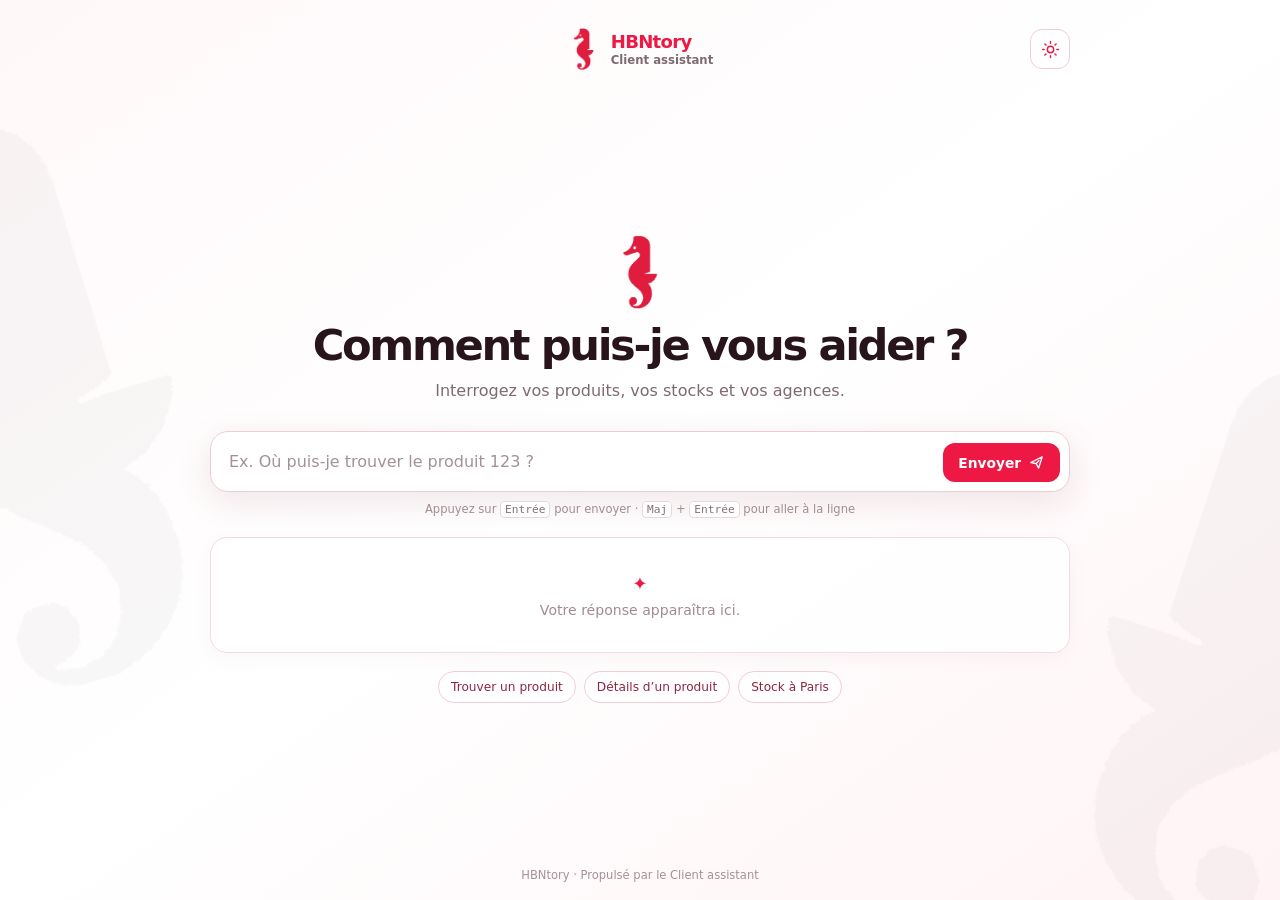
<file: client-web-interface/index.html>
<!DOCTYPE html>
<html lang="fr">
<head>
    <meta charset="UTF-8">
    <meta name="viewport" content="width=device-width, initial-scale=1.0">
    <meta name="theme-color" content="#ed1944">
    <title>HBNtory · Client assistant</title>
    <link rel="stylesheet" href="style.css">
</head>
<body>
    <img class="background-logo background-logo-left" src="seahorse.png" alt="" aria-hidden="true">
    <img class="background-logo background-logo-right" src="seahorse.png" alt="" aria-hidden="true">

    <main class="app-shell">
        <header class="brand">
            <img src="seahorse.png" alt="Logo Holberton" class="brand-logo">
            <div>
                <p class="brand-name">HBNtory</p>
                <p class="brand-subtitle">Client assistant</p>
            </div>
            <button id="theme-toggle" class="theme-toggle" type="button" aria-label="Activer le thème sombre" aria-pressed="false">
                <svg class="sun-icon" viewBox="0 0 24 24" aria-hidden="true"><circle cx="12" cy="12" r="4"></circle><path d="M12 2v2M12 20v2M4.93 4.93l1.41 1.41M17.66 17.66l1.41 1.41M2 12h2M20 12h2M4.93 19.07l1.41-1.41M17.66 6.34l1.41-1.41"></path></svg>
                <svg class="moon-icon" viewBox="0 0 24 24" aria-hidden="true"><path d="M20.6 15.2A8.5 8.5 0 0 1 8.8 3.4 8.5 8.5 0 1 0 20.6 15.2Z"></path></svg>
                <span class="sr-only">Changer le thème</span>
            </button>
        </header>

        <section class="assistant" aria-labelledby="page-title">
            <div class="intro">
                <img src="seahorse.png" alt="" aria-hidden="true" class="intro-logo">
                <h1 id="page-title">Comment puis-je vous aider&nbsp;?</h1>
                <p>Interrogez vos produits, vos stocks et vos agences.</p>
            </div>

            <form id="query-form" class="query-form">
                <label class="sr-only" for="question">Votre question</label>
                <textarea id="question" rows="1" placeholder="Ex. Où puis-je trouver le produit 123 ?" autocomplete="off" required></textarea>
                <button id="submit-button" type="submit" aria-label="Envoyer la question">
                    <span>Envoyer</span>
                    <svg viewBox="0 0 24 24" aria-hidden="true"><path d="m4 12 16-8-5 16-3.5-6.5L4 12Z"></path><path d="m11.5 13.5 4-4"></path></svg>
                </button>
            </form>
            <p class="keyboard-hint">Appuyez sur <kbd>Entrée</kbd> pour envoyer · <kbd>Maj</kbd> + <kbd>Entrée</kbd> pour aller à la ligne</p>

            <section id="response-container" class="response-container" aria-live="polite" aria-label="Réponse de l’assistant">
                <div id="empty-state" class="empty-state">
                    <span class="sparkle">✦</span>
                    <p>Votre réponse apparaîtra ici.</p>
                </div>
                <div id="conversation" class="conversation" hidden></div>
            </section>

            <div class="suggestions" aria-label="Questions suggérées">
                <button type="button" data-question="Dans quelle agence puis-je trouver le produit 123 ?">Trouver un produit</button>
                <button type="button" data-question="Donne-moi les détails du produit 123.">Détails d’un produit</button>
                <button type="button" data-question="Quels produits sont disponibles dans l’agence de Paris ?">Stock à Paris</button>
            </div>
        </section>

        <footer>HBNtory · Propulsé par le Client assistant</footer>
    </main>
    <script src="script.js"></script>
</body>
</html>
</file>
<file: client-web-interface/style.css>
:root {
    --rose: #ed1944;
    --rose-dark: #c70d32;
    --rose-pale: #fff0f3;
    --ink: #28151b;
    --muted: #7e6a70;
    --line: #f0dce1;
    --white: #ffffff;
}

body.dark-theme {
    --ink: #fff7f8;
    --muted: #c3acb1;
    --line: #543940;
    --white: #25171b;
    background: linear-gradient(145deg, #1b1013 0%, #251317 52%, #170e10 100%);
}

* { box-sizing: border-box; }

body {
    min-width: 320px;
    min-height: 100vh;
    margin: 0;
    color: var(--ink);
    background: linear-gradient(145deg, #fff8f9 0%, #fff 50%, #fff3f5 100%);
    font-family: Inter, ui-sans-serif, system-ui, -apple-system, BlinkMacSystemFont, "Segoe UI", sans-serif;
}

button, textarea { font: inherit; }
.app-shell { position: relative; z-index: 1; display: flex; flex-direction: column; width: min(100% - 40px, 860px); min-height: 100vh; margin: auto; padding: 28px 0 18px; }

.background-logo { position: fixed; z-index: 0; width: 290px; opacity: .035; pointer-events: none; filter: grayscale(1); }
.background-logo-left { top: 12%; left: -110px; transform: rotate(-17deg); }
.background-logo-right { right: -110px; bottom: -4%; transform: rotate(18deg) scaleX(-1); }

.brand { position: relative; display: flex; align-items: center; justify-content: center; gap: 10px; }
.brand-logo { width: 34px; height: 42px; object-fit: contain; }
.brand-name { margin: 0; color: var(--rose); font-size: 1.13rem; font-weight: 800; letter-spacing: -.04em; }
.brand-subtitle { margin: 1px 0 0; color: var(--muted); font-size: .73rem; font-weight: 600; }
.theme-toggle { position: absolute; right: 0; display: grid; width: 40px; height: 40px; place-items: center; color: var(--rose); background: rgba(255, 255, 255, .72); border: 1px solid #efcdd5; border-radius: 12px; cursor: pointer; transition: background .18s, transform .18s, border-color .18s; }
.theme-toggle:hover { background: var(--rose-pale); border-color: var(--rose); transform: translateY(-1px); }
.theme-toggle svg { width: 19px; fill: none; stroke: currentColor; stroke-width: 1.8; stroke-linecap: round; stroke-linejoin: round; }.moon-icon { display: none; }body.dark-theme .theme-toggle { background: #321c22; border-color: #69404a; }body.dark-theme .sun-icon { display: none; }body.dark-theme .moon-icon { display: block; }

.assistant { display: flex; flex: 1; flex-direction: column; justify-content: center; padding: 45px 0; }
.intro { text-align: center; animation: reveal .45s ease-out both; }
.intro-logo { width: 62px; height: 74px; object-fit: contain; margin-bottom: 9px; }
h1 { margin: 0; font-size: clamp(1.85rem, 5vw, 2.7rem); letter-spacing: -.055em; line-height: 1.08; }
.intro p { margin: 12px 0 31px; color: var(--muted); font-size: 1rem; }

.query-form { display: flex; align-items: flex-end; gap: 10px; padding: 9px 9px 9px 18px; background: var(--white); border: 1px solid #edcdd5; border-radius: 18px; box-shadow: 0 10px 35px rgba(109, 23, 44, .10); transition: border-color .18s, box-shadow .18s; }
.query-form:focus-within { border-color: var(--rose); box-shadow: 0 0 0 4px rgba(237, 25, 68, .12), 0 10px 35px rgba(109, 23, 44, .10); }
textarea { width: 100%; max-height: 126px; padding: 10px 0; color: var(--ink); resize: none; background: transparent; border: 0; outline: 0; line-height: 1.35; }
textarea::placeholder { color: #a49196; }
.query-form button { display: inline-flex; align-items: center; gap: 7px; padding: 11px 15px; color: #fff; background: var(--rose); border: 0; border-radius: 12px; cursor: pointer; font-size: .86rem; font-weight: 750; transition: transform .16s, background .16s; }
.query-form button:hover { background: var(--rose-dark); transform: translateY(-1px); }
.query-form button:disabled { cursor: wait; opacity: .65; transform: none; }
.query-form svg { width: 17px; fill: none; stroke: currentColor; stroke-width: 1.9; stroke-linecap: round; stroke-linejoin: round; }
.keyboard-hint { margin: 10px 0 0; color: #a08d92; font-size: .72rem; text-align: center; }
kbd { padding: 1px 4px; color: #856f75; background: #fff; border: 1px solid #e6d7da; border-radius: 4px; font-size: .7rem; }

.response-container { min-height: 116px; margin-top: 21px; overflow: hidden; background: rgba(255, 255, 255, .76); border: 1px solid var(--line); border-radius: 17px; box-shadow: 0 5px 20px rgba(91, 30, 45, .04); }
body.dark-theme .response-container { background: rgba(37, 23, 27, .82); box-shadow: 0 5px 20px rgba(0, 0, 0, .18); }
.empty-state { display: grid; min-height: 114px; place-content: center; gap: 8px; color: #a18b91; text-align: center; font-size: .88rem; }
.empty-state p { margin: 0; }.sparkle { color: var(--rose); font-size: 1.15rem; }
.conversation { max-height: 280px; padding: 18px; overflow-y: auto; }
.message { display: flex; gap: 10px; align-items: flex-start; }
.avatar { display: grid; width: 29px; height: 34px; place-items: center; flex: 0 0 auto; overflow: hidden; border-radius: 9px; background: var(--rose-pale); }
.avatar img { width: 19px; height: 26px; object-fit: contain; }
.message-content { padding: 11px 14px; background: var(--rose-pale); border-radius: 4px 14px 14px; font-size: .92rem; line-height: 1.55; white-space: pre-wrap; }
body.dark-theme .message-content { color: #fff5f7; background: #4a2630; }
.typing { display: flex; align-items: center; gap: 4px; min-height: 43px; }.typing i { width: 6px; height: 6px; background: #c5919d; border-radius: 50%; animation: bounce 1.05s infinite; }.typing i:nth-child(2) { animation-delay: .14s; }.typing i:nth-child(3) { animation-delay: .28s; }
.suggestions { display: flex; flex-wrap: wrap; justify-content: center; gap: 8px; margin-top: 18px; }
.suggestions button { padding: 8px 12px; color: #8d2640; background: rgba(255, 255, 255, .7); border: 1px solid #efcdd5; border-radius: 999px; cursor: pointer; font-size: .76rem; transition: .15s ease; }.suggestions button:hover { color: #fff; background: var(--rose); border-color: var(--rose); }
footer { color: #a69197; font-size: .72rem; text-align: center; }
.sr-only { position: absolute; width: 1px; height: 1px; padding: 0; margin: -1px; overflow: hidden; clip: rect(0, 0, 0, 0); white-space: nowrap; border: 0; }
@keyframes reveal { from { opacity: 0; transform: translateY(8px); } to { opacity: 1; transform: translateY(0); } } @keyframes bounce { 0%, 60%, 100% { transform: translateY(0); } 30% { transform: translateY(-4px); } }
@media (max-width: 600px) { .app-shell { width: min(100% - 28px, 860px); padding-top: 20px; }.assistant { padding: 30px 0; }.intro p { margin-bottom: 25px; font-size: .9rem; }.query-form button span { display: none; }.query-form button { padding: 11px; }.background-logo { width: 200px; }.conversation { max-height: 250px; }.keyboard-hint { font-size: .64rem; }.theme-toggle { width: 36px; height: 36px; } }
</file>
